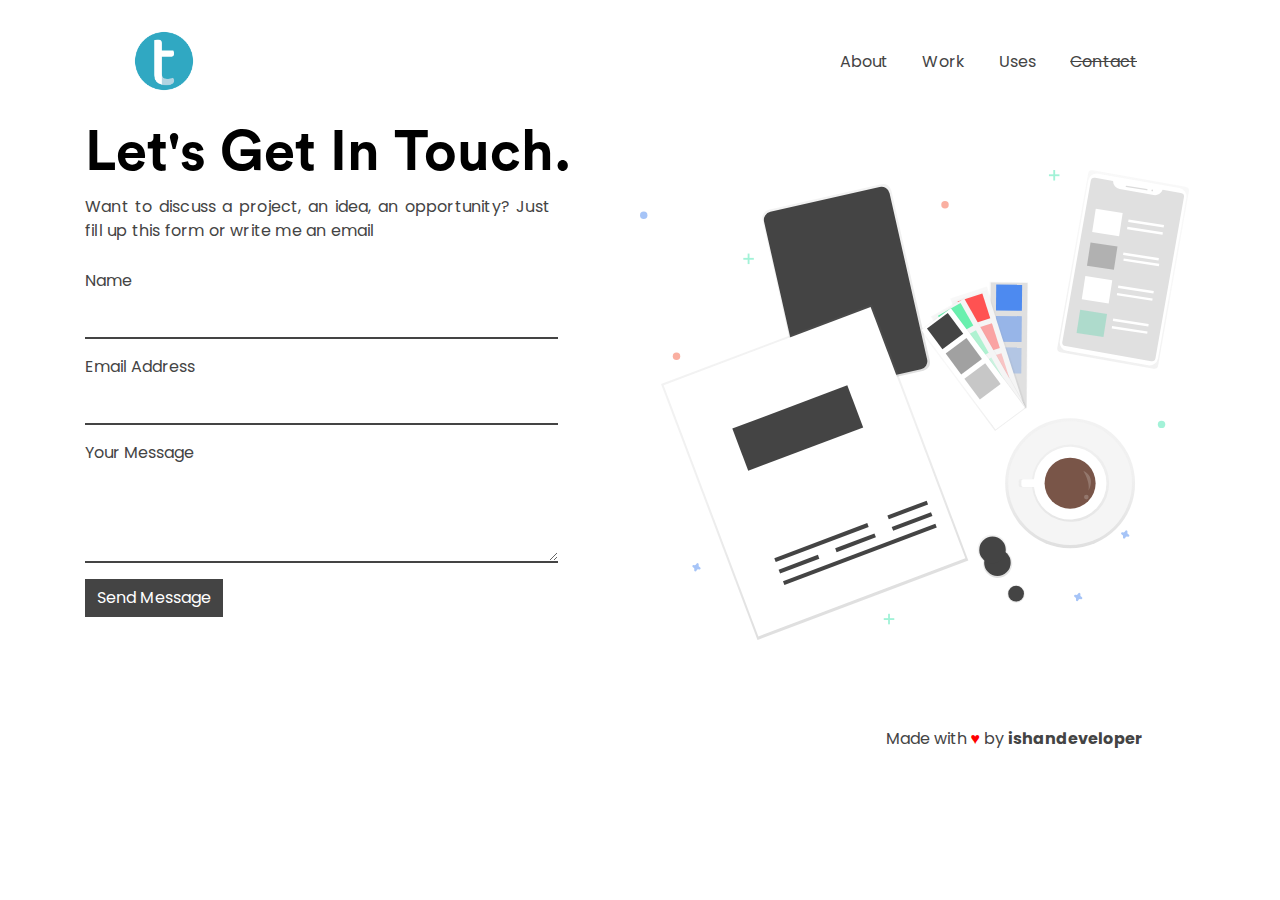
<file: contact.html>
<html>

<head>
    <script async src="https://www.googletagmanager.com/gtag/js?id=UA-159411627-1"></script>
    <script>
        window.dataLayer = window.dataLayer || [];

        function gtag() {
            dataLayer.push(arguments);
        }
        gtag('js', new Date());

        gtag('config', 'UA-159411627-1');
    </script>
    <link rel="stylesheet" href="https://cdnjs.cloudflare.com/ajax/libs/animate.css/3.7.2/animate.min.css">
    <link rel="stylesheet" href="https://stackpath.bootstrapcdn.com/bootstrap/4.4.1/css/bootstrap.min.css">
    <link rel="stylesheet" href="style.css">
    <meta charset="utf-8">
    <meta name="viewport" content="width=device-width, initial-scale=1.0, shrink-to-fit=yes">
    <meta charset="utf-8" />
    <link rel="stylesheet" href="https://use.fontawesome.com/releases/v5.5.0/css/all.css"
        integrity="sha384-B4dIYHKNBt8Bc12p+WXckhzcICo0wtJAoU8YZTY5qE0Id1GSseTk6S+L3BlXeVIU" crossorigin="anonymous">
    <meta name="Description"
        content="Ishan Sharma ishandeveloper Ishan Inc. Chandigarh, India www.ishandeveloper.com .NET | ML | AI | Python | UI/UX | App Developer | Flutter | Web Developer" />
    <title>Contact | Ishan Sharma</title>
    <link rel="icon" type="image/png" href="assets/img/favicon.png">
</head>

<body id="contact-body" style="overflow-x: hidden;">
    <div>
        <nav class="nav-desk">
            <center>
                <div class="nav-logo">
                    <a href="index.html"><img id="logo" src="assets/img/logo2.png"></a>
                </div>
                <div class="nav-items">
                    <ul>
                        <li><span><a href="about.html">About</a></span></li>
                        <li><span><a href="work.html">Work</a></span></li>
                        <li><span><a href="uses.html">Uses</a></span></li>
                        <li><span><a href="#" style="text-decoration: line-through;">Contact</a></span></li>
                    </ul>
                </div>

            </center>
        </nav>
        <div class="animated fadeIn row" style="width:100vw;animation-duration: 1.5s;">
            <div class="col-md-6" id="left-hero">
                <h1 class="hero-tag contact-hero animated fadeInLeft">Let's Get In Touch.</h1>
                <p class="hero-des contact-des animated fadeIn delay-1s">Want to discuss a project, an idea, an
                    opportunity? Just fill up this
                    form or write me an email <a target="_blank" href="mailto:ishandeveloper@outlook.com"><i
                            class="fas fa-envelope"></i></a>
                </p>
                <form class="input-container" method="POST"
                    action="https://script.google.com/macros/s/AKfycbxXnXVlCixiL89xlFlqgGmp3mQnQpR48x6CiZfHtw/exec">
                    <div class="form-group"><label for="name">Name</label><input type="text" name="name" id="name"
                            class="form-control" required=""></div>
                    <div class="form-group"><label for="email">Email Address</label><input type="email" name="email"
                            id="email" class="form-control" required=""></div>
                    <div class="form-group"><label for="message">Your Message</label><textarea rows="3" id="message"
                            name="message" class="form-control" required=""></textarea></div>
                    <button type="submit" class="submit animated bounce delay-4s learn-btn">
                        Send Message
                    </button>
                    <div style="display:none;" id="thankyou_message">
                        <h2>
                            <em>Thanks</em> for contacting us!
                            We will get back to you soon!
                        </h2>
                    </div>
                </form>
                <br>
                <!-- <div class="feedback"><a href="https://d474b570.nolt.io/">Have any feedback or suggestion?</a></div> -->

            </div>

            <div class="col-md-6" id="hero-right">
                <img class="animated fadeInRight" id="hero-img" src="assets/img/contact.svg">
            </div>

        </div>
        <div class="footer-full animated fadeIn delay-2s">
            <div id="contact-social" class="social-icons" style="display: inline;">
                <a target="_blank" href="mailto:ishandeveloper@outlook.com"><i class="fas fa-envelope"></i></a>
                <a target="_blank" href="https://instagram.com/developer.ishan"><i class="fab fa-instagram"></i></a>
                <a target="_blank" href="https://hackerrank.com/ishandeveloper"><i class="fab fa-hackerrank"></i></a>
                <a target="_blank" href="https://github.com/ishandeveloper"><i class="fab fa-github"></i></a>
                <a target="_blank" href="https://linkedin.com/in/ishandeveloper"><i class="fab fa-linkedin"></i></a>
            </div>
            <div class="footer-credits">
                Made with <span style="color:red">♥</span> by <a
                    href="https://github.com/ishandeveloper">ishandeveloper</a>
            </div>
        </div>
    </div>
    <div class="menu-wrap">
        <input type="checkbox" class="toggler">
        <div class="hamburger">
            <div></div>
        </div>
        <div class="menu">
            <div>
                <div>
                    <ul>
                        <li><a href="index.html">Home</a></li>
                        <li><a href="#">About</a></li>
                        <li><a href="work.html">Work</a></li>
                        <li><a href="#">Uses</a></li>
                        <li><a disabled href="#" style="text-decoration: line-through;">Contact</a></li>
                    </ul>
                </div>
            </div>
        </div>
    </div>
</body>

</html>
</file>
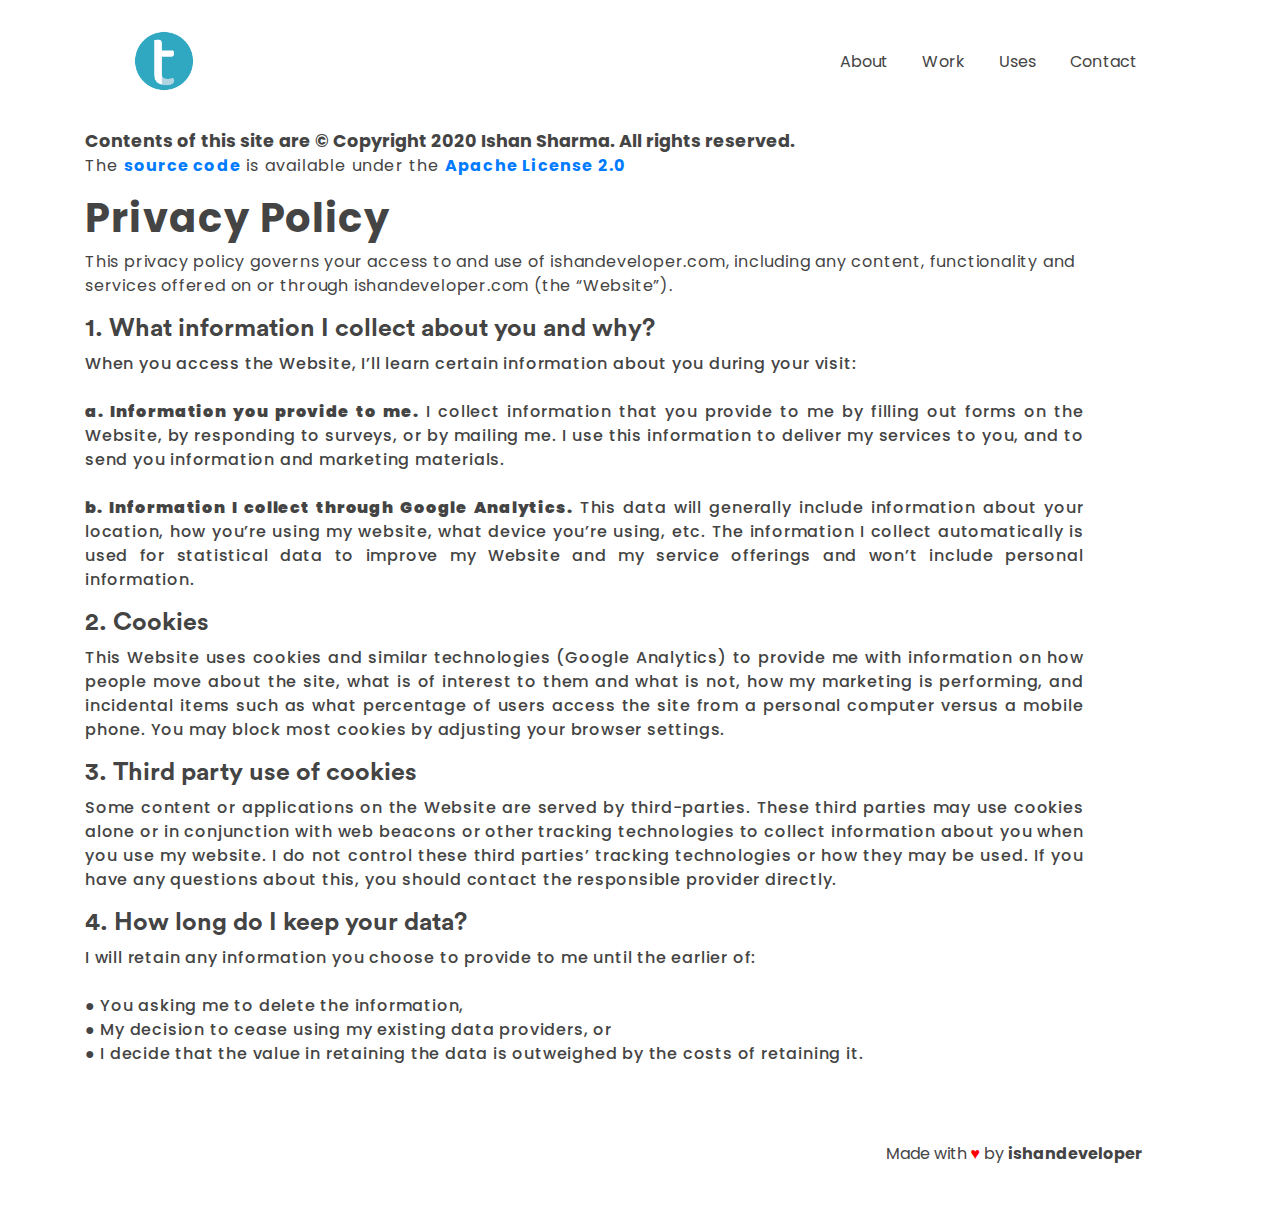
<file: legal.html>
<html>

<head>
    <script async src="https://www.googletagmanager.com/gtag/js?id=UA-159411627-1"></script>
    <script>
        window.dataLayer = window.dataLayer || [];

        function gtag() {
            dataLayer.push(arguments);
        }
        gtag('js', new Date());

        gtag('config', 'UA-159411627-1');
    </script>
    <link rel="stylesheet" href="https://cdnjs.cloudflare.com/ajax/libs/animate.css/3.7.2/animate.min.css">
    <link rel="stylesheet" href="https://stackpath.bootstrapcdn.com/bootstrap/4.4.1/css/bootstrap.min.css">
    <link rel="stylesheet" href="style.css">
    <meta charset="utf-8">
    <meta name="viewport" content="width=device-width, initial-scale=1.0, shrink-to-fit=yes">
    <meta charset="utf-8" />
    <link rel="stylesheet" href="https://use.fontawesome.com/releases/v5.5.0/css/all.css"
        integrity="sha384-B4dIYHKNBt8Bc12p+WXckhzcICo0wtJAoU8YZTY5qE0Id1GSseTk6S+L3BlXeVIU" crossorigin="anonymous">
    <meta name="Description"
        content="Ishan Sharma ishandeveloper Ishan Inc. Chandigarh, India www.ishandeveloper.com .NET | ML | AI | Python | UI/UX | App Developer | Flutter | Web Developer" />
    <title>Legal | Ishan Sharma</title>
    <link rel="icon" type="image/png" href="assets/img/favicon.png">
</head>

<body id="legal-body" style="overflow-x: hidden;">
    <div>
        <nav class="nav-desk">
            <center>
                <div class="nav-logo">
                    <a href="index.html"><img id="logo" src="assets/img/logo2.png"></a>
                </div>
                <div class="nav-items">
                    <ul>
                        <li><span><a href="about.html">About</a></span></li>
                        <li><span><a href="work.html">Work</a></span></li>
                        <li><span><a href="uses.html">Uses</a></span></li>
                        <li><span><a href="contact.html">Contact</a></span></li>
                    </ul>
                </div>

            </center>
        </nav>
        <div class="animated fadeIn row" style="width:100vw;animation-duration: 1.5s;">
            <div class="col-md-12" id="left-hero">
                <h1 id="legal-hero" class="hero-tag contact-hero copyright animated fadeInLeft"></h1>
                <p id="legal-hero-des" class="hero-des  animated fadeIn"><b><span class="copyright-legal">Contents of
                            this site are ©
                            Copyright 2020 Ishan Sharma. All rights reserved.</b></span><br>
                    The <a class="legal-links" href="https://github.com/ishandeveloper/Portfolio">source code</a> is
                    available under the <a class="legal-links"
                        href="https://raw.githubusercontent.com/ishandeveloper/Portfolio/master/LICENSE">Apache License
                        2.0</a>
                </p>

                <div class="privacy-policy animated fadeInUp delay-1s">
                    <h1>Privacy Policy</h1>
                    <p>This privacy policy governs your access to and use of ishandeveloper.com, including any content,
                        functionality and services offered on or through ishandeveloper.com (the “Website”).</p>

                    <h2>1. What information I collect about you and why?</h2>
                    <p class="legal-des">When you access the Website, I’ll learn certain information about you during
                        your visit: <br> <br><strong>a. Information you provide to me.</strong> I collect information
                        that you provide to me by filling out forms on the Website, by responding to surveys, or by
                        mailing me. I use this information to deliver my services to you, and to send you information
                        and marketing materials. <br> <br><strong>b. Information I collect through Google
                            Analytics.</strong> This data will generally include information about your location, how
                        you’re using my website, what device you’re using, etc. The information I collect automatically
                        is used for statistical data to improve my Website and my service offerings and won’t include
                        personal information.</p>

                    <h2>2. Cookies</h2>
                    <p class="legal-des">This Website uses cookies and similar technologies (Google Analytics) to
                        provide me with information on how people move about the site, what is of interest to them and
                        what is not, how my marketing is performing, and incidental items such as what percentage of
                        users access the site from a personal computer versus a mobile phone. You may block most cookies
                        by adjusting your browser settings.</p>

                    <h2>3. Third party use of cookies</h2>
                    <p class="legal-des">Some content or applications on the Website are served by third-parties. These
                        third parties may use cookies alone or in conjunction with web beacons or other tracking
                        technologies to collect information about you when you use my website. I do not control these
                        third parties’ tracking technologies or how they may be used. If you have any questions about
                        this, you should contact the responsible provider directly.</p>

                    <h2>4. How long do I keep your data?</h2>
                    <p class="legal-des">I will retain any information you choose to provide to me until the earlier of:
                        <br><br>● You asking me to delete the information,<br>
                        ● My decision to cease using my existing data providers, or<br>
                        ● I decide that the value in retaining the data is outweighed by the costs
                        of retaining it.</p>
                </div>

            </div>


        </div>
        <div class="footer-full animated fadeIn delay-2s">
            <div class="social-icons" style="display: inline;">
                <a target="_blank" href="mailto:ishandeveloper@outlook.com"><i class="fas fa-envelope"></i></a>
                <a target="_blank" href="https://instagram.com/developer.ishan"><i class="fab fa-instagram"></i></a>
                <a target="_blank" href="https://hackerrank.com/ishandeveloper"><i class="fab fa-hackerrank"></i></a>
                <a target="_blank" href="https://github.com/ishandeveloper"><i class="fab fa-github"></i></a>
                <a target="_blank" href="https://linkedin.com/in/ishandeveloper"><i class="fab fa-linkedin"></i></a>
            </div>
            <div class="footer-credits">
                Made with <span style="color:red">♥</span> by <a
                    href="https://github.com/ishandeveloper">ishandeveloper</a>
            </div>
        </div>
    </div>
    <div class="menu-wrap">
        <input type="checkbox" class="toggler">
        <div class="hamburger">
            <div></div>
        </div>
        <div class="menu">
            <div>
                <div>
                    <ul>
                        <li><a href="index.html">Home</a></li>
                        <li><a href="about.html">About</a></li>
                        <li><a href="work.html">Work</a></li>
                        <li><a href="#">Uses</a></li>
                        <li><a disabled href="contact.html" >Contact</a></li>
                    </ul>
                </div>
            </div>
        </div>
    </div>
</body>

</html>
</file>
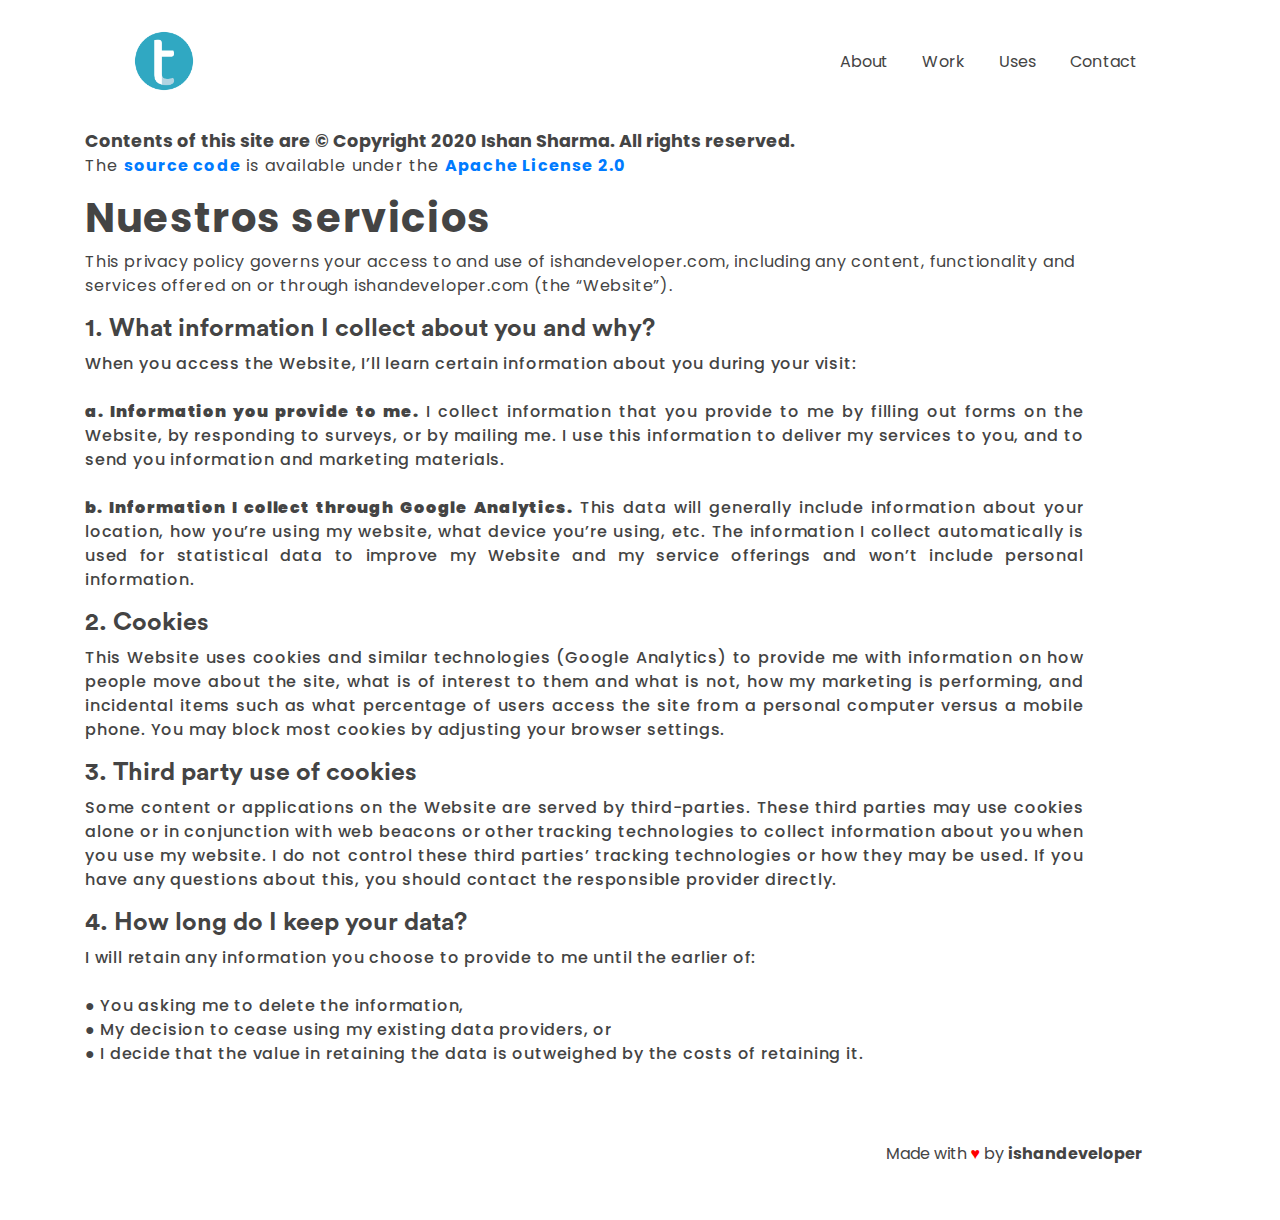
<file: servicios.html>
<html>

<head>
    <script async src="https://www.googletagmanager.com/gtag/js?id=UA-159411627-1"></script>
    <script>
        window.dataLayer = window.dataLayer || [];

        function gtag() {
            dataLayer.push(arguments);
        }
        gtag('js', new Date());

        gtag('config', 'UA-159411627-1');
    </script>
    <link rel="stylesheet" href="https://cdnjs.cloudflare.com/ajax/libs/animate.css/3.7.2/animate.min.css">
    <link rel="stylesheet" href="https://stackpath.bootstrapcdn.com/bootstrap/4.4.1/css/bootstrap.min.css">
    <link rel="stylesheet" href="style.css">
    <meta charset="utf-8">
    <meta name="viewport" content="width=device-width, initial-scale=1.0, shrink-to-fit=yes">
    <meta charset="utf-8" />
    <link rel="stylesheet" href="https://use.fontawesome.com/releases/v5.5.0/css/all.css"
        integrity="sha384-B4dIYHKNBt8Bc12p+WXckhzcICo0wtJAoU8YZTY5qE0Id1GSseTk6S+L3BlXeVIU" crossorigin="anonymous">
    <meta name="Description"
        content="Ishan Sharma ishandeveloper Ishan Inc. Chandigarh, India www.ishandeveloper.com .NET | ML | AI | Python | UI/UX | App Developer | Flutter | Web Developer" />
    <title>Legal | Ishan Sharma</title>
    <link rel="icon" type="image/png" href="assets/img/favicon.png">
</head>

<body id="legal-body" style="overflow-x: hidden;">
    <div>
        <nav class="nav-desk">
            <center>
                <div class="nav-logo">
                    <a href="index.html"><img id="logo" src="assets/img/logo2.png"></a>
                </div>
                <div class="nav-items">
                    <ul>
                        <li><span><a href="about.html">About</a></span></li>
                        <li><span><a href="work.html">Work</a></span></li>
                        <li><span><a href="uses.html">Uses</a></span></li>
                        <li><span><a href="contact.html">Contact</a></span></li>
                    </ul>
                </div>

            </center>
        </nav>
        <div class="animated fadeIn row" style="width:100vw;animation-duration: 1.5s;">
            <div class="col-md-12" id="left-hero">
                <h1 id="legal-hero" class="hero-tag contact-hero copyright animated fadeInLeft"></h1>
                <p id="legal-hero-des" class="hero-des  animated fadeIn"><b><span class="copyright-legal">Contents of
                            this site are ©
                            Copyright 2020 Ishan Sharma. All rights reserved.</b></span><br>
                    The <a class="legal-links" href="https://github.com/ishandeveloper/Portfolio">source code</a> is
                    available under the <a class="legal-links"
                        href="https://raw.githubusercontent.com/ishandeveloper/Portfolio/master/LICENSE">Apache License
                        2.0</a>
                </p>

                <div class="privacy-policy animated fadeInUp delay-1s">
                    <h1>Nuestros servicios</h1>
                    <p>This privacy policy governs your access to and use of ishandeveloper.com, including any content,
                        functionality and services offered on or through ishandeveloper.com (the “Website”).</p>

                    <h2>1. What information I collect about you and why?</h2>
                    <p class="legal-des">When you access the Website, I’ll learn certain information about you during
                        your visit: <br> <br><strong>a. Information you provide to me.</strong> I collect information
                        that you provide to me by filling out forms on the Website, by responding to surveys, or by
                        mailing me. I use this information to deliver my services to you, and to send you information
                        and marketing materials. <br> <br><strong>b. Information I collect through Google
                            Analytics.</strong> This data will generally include information about your location, how
                        you’re using my website, what device you’re using, etc. The information I collect automatically
                        is used for statistical data to improve my Website and my service offerings and won’t include
                        personal information.</p>

                    <h2>2. Cookies</h2>
                    <p class="legal-des">This Website uses cookies and similar technologies (Google Analytics) to
                        provide me with information on how people move about the site, what is of interest to them and
                        what is not, how my marketing is performing, and incidental items such as what percentage of
                        users access the site from a personal computer versus a mobile phone. You may block most cookies
                        by adjusting your browser settings.</p>

                    <h2>3. Third party use of cookies</h2>
                    <p class="legal-des">Some content or applications on the Website are served by third-parties. These
                        third parties may use cookies alone or in conjunction with web beacons or other tracking
                        technologies to collect information about you when you use my website. I do not control these
                        third parties’ tracking technologies or how they may be used. If you have any questions about
                        this, you should contact the responsible provider directly.</p>

                    <h2>4. How long do I keep your data?</h2>
                    <p class="legal-des">I will retain any information you choose to provide to me until the earlier of:
                        <br><br>● You asking me to delete the information,<br>
                        ● My decision to cease using my existing data providers, or<br>
                        ● I decide that the value in retaining the data is outweighed by the costs
                        of retaining it.</p>
                </div>

            </div>


        </div>
        <div class="footer-full animated fadeIn delay-2s">
            <div class="social-icons" style="display: inline;">
                <a target="_blank" href="mailto:ishandeveloper@outlook.com"><i class="fas fa-envelope"></i></a>
                <a target="_blank" href="https://instagram.com/developer.ishan"><i class="fab fa-instagram"></i></a>
                <a target="_blank" href="https://hackerrank.com/ishandeveloper"><i class="fab fa-hackerrank"></i></a>
                <a target="_blank" href="https://github.com/ishandeveloper"><i class="fab fa-github"></i></a>
                <a target="_blank" href="https://linkedin.com/in/ishandeveloper"><i class="fab fa-linkedin"></i></a>
            </div>
            <div class="footer-credits">
                Made with <span style="color:red">♥</span> by <a
                    href="https://github.com/ishandeveloper">ishandeveloper</a>
            </div>
        </div>
    </div>
    <div class="menu-wrap">
        <input type="checkbox" class="toggler">
        <div class="hamburger">
            <div></div>
        </div>
        <div class="menu">
            <div>
                <div>
                    <ul>
                        <li><a href="index.html">Home</a></li>
                        <li><a href="about.html">About</a></li>
                        <li><a href="work.html">Work</a></li>
                        <li><a href="#">Uses</a></li>
                        <li><a disabled href="contact.html" >Contact</a></li>
                    </ul>
                </div>
            </div>
        </div>
    </div>
</body>

</html>
</file>
<file: style.css>
@import url('https://fonts.googleapis.com/css?family=Poppins&display=swap');

@font-face {
    font-family: CircularStd;
    src: url(assets/fonts/CircularStd-Bold.eot);
    src: url("assets/fonts/CircularStd-Bold.eot?#iefix") format("embedded-opentype"), url("assets/fonts/CircularStd-Bold.woff") format("woff"), url("assets/fonts/CircularStd-Bold.ttf") format("truetype"), url("assets/fonts/CircularStd-Bold.svg#bcc26993292869431e54c666aafa8fcd") format("svg");
}

:root {
    --primary-color: none;
    --overlay-color: rgba(255, 255, 255, 0.9);
    --menu-speed: 0.75s;
    --light-text-color: #444;
    --black-color: #000;
    --white-color: #fff;
    --hero-color: black;
}

#page {
    max-width: 90%;
    margin: auto;
}

.work-hero-card{
    display: block;
    margin:0 auto;
    width:80%;
    background: #fff;
    align-items: center;g
    padding:0;
    /* border-radius: 10px; */
    padding-bottom: 15px;
    /* border:1px solid #44444450; */
    box-shadow: 1px 1px 20px #00000025;
    cursor: pointer;
    transition: all 1s;
    height: 100%;
    
}
#work-text{
    text-align: center;
    font-size: 1.5em;
}
.work-hero-card h1{
    padding-top: 20px;
    text-align: center;
    font-size: 0.8em;
    font-weight: bold;
}
.work-hero-card:hover{
    width:85%;
    box-shadow: 0px 0px 20px #88888875;
    animation:zoom 1s;
    /* filter: none; */
}
.work-card-hero-img{
    width:100%;
    display: block;
    /* border:1px solid #44444450; */
    /* border-radius: 10px; */
    border-bottom: none;
    margin:0 auto;
    left:0;
    right: 0;
}
.work-double-row{
    padding-left:120px;
    padding-right: 120px;
    margin-top: 80px;
}
.project-star {
    position: absolute;
    background: #ffff0080;
    border-radius: 50px;
    padding: 2px 6px;
    font-size: 0.8em;
    top: 40px;
    right: 0;
}

.project-star-mobile {
    display: none;
    background: #ffff0080;
    border-radius: 50px;
    padding: 2px 6px;
    width: 50%;
    margin-bottom: 10px;
    text-align: center;
    font-size: 0.8em;

}

#work-row {
    padding-left: 135px;
    padding-right: 135px;
    width: 100vw;
}

.work-hero {
    /* border:2px solid #444; */
    border-radius: 10px;
    /* box-shadow: 0px 0px 5px #444; */
    width: 90%;
    transition: width 1s;
}
.work-hero:hover{
    width: 95%;
}

.work-des {
    padding-top: 40px;

}

.work-des h1 {
    font-weight: bold;
}

.work-des p {
    text-align: justify;
    font-weight: 100;
}

.work-hero-img {
    width: 100%;
    border-radius: 10px;
}

.technologies h2 {
    font-size: 0.8em;
    font-weight: bold;
}

.tech-stack {
    cursor: pointer;
    margin-right: 10px;
    background: #f2f2f2;
    padding: 2px 4px;
    font-size: 0.8em;
    transition: background 1s;
}

.tech-stack:hover {
    background: beige;
}

.featured {
    margin-top: 10px;
}

.partners {
    /* background:#f2f2f2; */
    height: 50px;
    margin-right: 20px;
}

#partner-logo {
    height: 40px;
    cursor: pointer;
    transition: all 1s;
}

#partner-logo:hover {
    box-shadow: 0px 0px 10px #444;
}

.work-read {
    float: right;
    font-size: 0.8em;
}

.work-read:hover {
    background: #444;
    color: white !important;
    border: 2px solid #444 !important;
}

body {
    font-family: 'Poppins', sans-serif;
    color: var(--light-text-color);
    overflow-x: hidden;
}

.comingsoon h1 {
    font-size: 3em;
}

.comingsoon {
    position: absolute;
    margin: auto;
    top: 0;
    /* background: white; */
    text-align: center;
    right: 0;
    bottom: 0;
    left: 0;
    /* width: 40em; */
    height: 10em;
    animation: opac 0.1s ease-in-out 5;
}

.comingsoon a {
    color: #444;
    font-weight: bold;
    text-decoration: none;
    transition: font-size 1s;
}

.comingsoon a:hover {
    color: blue;
    font-size: 1.5em;
}

.social-icons a {
    color: var(--light-text-color);
    text-decoration: none;
    transition: all 1s;
}

.social-icons a:hover {
    color: #EB5F2F;
}

li span a {
    color: #444;
    text-decoration: none;

}

li span a:hover {
    color: #444;
    text-decoration: none;
}

.copyright-legal {
    font-size: 1.1em;
    color: #444;
    letter-spacing: 0px;
    text-align: left;
}

.legal-links {
    text-decoration: none;
    font-weight: bold;
    transition: all 1s;
}

.legal-links:hover {
    text-decoration: none;
    color: blue;
}

.legal a,
.legal a:hover,
.legal a:active {
    color: #444;
    text-decoration: none;
}

.privacy-policy h1 {
    font-size: 2.5em;
    /* font-family: 'CircularStd'; */
    font-weight: bold;
    letter-spacing: 0.1rem;
}

.privacy-policy h2 {
    font-size: 25px;
    font-family: 'CircularStd';
    /* letter-spacing: 0.1rem; */
}

.legal-des {
    text-align: justify;
    font-weight: 500;
}

.legal-des strong {
    /* font-size: 1.1em; */
    font-weight: 900;
}

.privacy-policy p {
    padding-right: 13vw;
    letter-spacing: 0.8px;
}

.nav-desk {
    height: 10vh;
    /* position: fixed; */
    display: block;
    width: 80vw;
    margin: auto;

    margin-top: 20px;
    left: 0;
    right: 0;
    /* background: black; */
}

.nav-logo {
    height: 100%;
    float: left;


}



.menu-wrap {
    position: fixed;
    top: 50px;
    right: 50px;
    z-index: 1;
    display: none;
}

.menu-wrap .toggler {
    position: absolute;
    top: 0px;
    right: 0;
    z-index: 2;
    cursor: pointer;
    width: 50px;
    height: 50px;
    opacity: 0;
}

.menu-wrap .hamburger {
    position: absolute;
    top: 0;
    right: 0;
    z-index: 1;
    width: 60px;
    height: 60px;
    padding: 1rem;
    background: var(--primary-color);
    display: flex;
    align-items: center;
    justify-content: center;
}

/* Hamburger Line */
.menu-wrap .hamburger>div {
    position: relative;
    flex: none;
    width: 100%;
    height: 2px;
    z-index: 1;
    background: black;
    display: flex;
    align-items: center;
    justify-content: center;
    transition: all 0.4s ease;
}

/* Hamburger Lines - Top & Bottom */
.menu-wrap .hamburger>div::before,
.menu-wrap .hamburger>div::after {
    content: '';
    position: absolute;
    z-index: 1;
    top: -10px;
    width: 100%;
    height: 2px;
    background: inherit;
}

/* Moves Line Down */
.menu-wrap .hamburger>div::after {
    top: 10px;
}

/* Toggler Animation */
.menu-wrap .toggler:checked+.hamburger>div {
    transform: rotate(135deg);
}

/* Turns Lines Into X */
.menu-wrap .toggler:checked+.hamburger>div:before,
.menu-wrap .toggler:checked+.hamburger>div:after {
    top: 0;
    transform: rotate(90deg);
}

/* Rotate On Hover When Checked */
.menu-wrap .toggler:checked:hover+.hamburger>div {
    transform: rotate(225deg);
}

/* Show Menu */
.menu-wrap .toggler:checked~.menu {
    visibility: visible;
}

.menu-wrap .toggler:checked~.menu>div {
    transform: scale(1);
    transition-duration: var(--menu-speed);
}

.menu-wrap .toggler:checked~.menu>div>div {
    opacity: 1;
    transition: opacity 0.4s ease 0.4s;
}

.menu-wrap .menu {
    position: fixed;
    top: 0;
    right: 0;
    width: 100%;
    height: 100%;
    z-index: 1;
    visibility: hidden;
    overflow: hidden;
    display: flex;
    align-items: center;
    justify-content: center;
}

.menu-wrap .menu>div {
    background: var(--overlay-color);
    border-radius: 50%;
    width: 200vw;
    height: 200vw;
    display: flex;
    flex: none;
    align-items: center;
    justify-content: center;
    transform: scale(0);
    transition: all 0.4s ease;
}

.menu-wrap .menu>div>div {
    text-align: center;
    max-width: 90vw;
    max-height: 100vh;
    opacity: 0;
    transition: opacity 0.4s ease;
}

.menu-wrap .menu>div>div>ul>li {
    list-style: none;
    color: var(--white-color);
    font-size: 1.5rem;
    padding: 1rem;
}

.menu-wrap .menu>div>div>ul>li>a {
    color: inherit;
    text-decoration: none;
    transition: color 0.4s ease;
}


.legal {
    position: absolute;
    bottom: 25px;
    right: 25px;
}


.hero-tag {
    margin-top: 6vh;
    text-align: left;
    font-size: 4em;
    font-weight: bold;
    color: var(--hero-color);
    font-family: 'CircularStd', sans-serif;
}

.contact-hero {
    margin-top: 0vh;
    font-size: 3.5em;
}

.hero-des {
    padding-right: 60px;
    text-align: justify;
    /* font-weight: 800; */
    letter-spacing: 1.2;
}

.contact-des {
    letter-spacing: 0.2;
}

.input-container {
    padding: 10px 0px;
}

.form-group {
    margin-bottom: 1rem;
}

label {
    display: inline-block;
    margin-bottom: 0.5rem;
}

.form-control {
    height: calc(2.25rem + 2px);
    padding: .5rem .75rem;
    width: 90%;
    font-size: 1rem;
    line-height: 1.5;
    color: #495057;
    background: none;
    border: none;
    border-bottom: 2px solid #444;
    border-radius: 0rem;
    transition: all .5s ease-in-out;
    outline: none;
}

.form-control:focus {
    outline: none;
    border-bottom: 2px solid blue;
    box-shadow: none;
}

.form-control:hover {
    background: whitesmoke;
}

/* input:focus, textarea:focus, select:focus{
    outline: none;
} */
.learn-btn {
    padding: 5px 10px;
    background: var(--light-text-color);
    color: white;
    border: 2px solid var(--light-text-color);
    letter-spacing: 0.1;
    transition: all 1s;
}

.contact-des a {
    text-decoration: none;
    color: #444;
    transition: color 1s;
}

.contact-des a:hover {
    color: blue;
}

.learn-btn:hover {
    background: blue;
    border: 2px solid blue;
}

.contact-btn {
    margin-left: 6px;
    padding: 5px 10px;
    color: var(--light-text-color);
    background: none;
    border: 2px solid var(--light-text-color);
    transition: all 1s;
}

.contact-btn:hover {
    color: #EB5F2F;
    border: 2px solid #EB5F2F;
}

#hero-img {
    margin-top: 50px;
    width: 90%;
}

#left-hero {
    padding-left: 100px;
}

#logo {
    margin-top: 5px;
    height: 80%;
    padding: 6px;

}

/* .nav-items{
    color:black;
    float:right;
} */
ul {
    float: right;
    /* color:white; */
    list-style: none;
    padding: 30px 0px;
}

li {
    /* text-transform: uppercase; */
    display: inline;
    font-size: 16px;
    letter-spacing: 0.1;
    padding: 0px 15px;
}

.social-icons {
    margin-top: 30%;
}

.footer-full {
    width: 80vw;
    margin: 0 auto;
    padding: 30px 10px;
    padding-top: 100px;
    position: relative;
    bottom: 0;
    left: 0;
    right: 0;
}

.footer-credits {
    float: right;
    /* display: inline; */
}

.footer-credits a {
    color: #444;
    font-weight: bold;
    text-decoration: none;
    transition: all 1s;
}

.footer-credits a:hover {
    color: blue;
    text-decoration: none;
    font-weight: bold;
}

.social-icons i {
    font-size: 2em;
    /* font-weight: 100; */
    padding: 0px 5px;
}

li span {
    position: relative;
    /* display: block; */
    cursor: pointer;
}

li span:before,
li span:after {
    content: '';
    position: absolute;
    width: 0%;
    height: 1px;
    top: 50%;
    margin-top: -0.5px;
    background: var(--black-color);
}

li span:before {
    left: -2.5px;
}

li span:after {
    right: 2.5px;
    background: var(--black-color);
    transition: width 0.8s cubic-bezier(0.22, 0.61, 0.36, 1);
}

.footer-full {
    padding-top: 60px;
}

li span:hover:before {
    background: var(--black-color);
    width: 100%;
    transition: width 0.5s cubic-bezier(0.22, 0.61, 0.36, 1);
}

li span:hover:after {
    background: transparent;
    width: 100%;
    transition: 0s;
}

#index-body {
    /* background: url('assets/img/mobile.png'); */
    background-size: cover;
    background-repeat: no-repeat;
    background-position: center;
}

/* Tablets */
@media (min-width: 768px) and (max-width: 1024px) {
    #left-hero {
        padding-left: 80px;
        flex: 0 0 100% !important;
        max-width: 100% !important;

    }

    #work-row {
        padding-left: 50px;
        padding-right: 50px;
    }

    .work-hero {
        width: 100%;
    }

    #hero-right {
        display: none;
    }
    .work-double-row{
        padding-left: 30px;
        padding-right: 30px;
    }
    #index-body {
/*         background: url('assets/img/mobile.png'); */
        background-size: cover;
        background-repeat: no-repeat;
        background-position: center;
        height: 100vh;
        width: 100vw;
    }
    /* .work-double-row{
        padding-left: 50px;
        padding-right: 50px;
    } */

}

/* #logo {
    display: none;
} */

@media only screen and (max-width: 768px) {

    /* For mobile phones: */
    .nav-items {
        width: 0;
        height: 0;
        display: none;
    }
    .work-double-row{
        padding:30px 20px;
        padding-bottom: 0;
    }
    .work-hero-card{
        width:100%;
        margin-bottom: 25px;
    }
    #row-3{
        margin-top: 0px;
        padding:0 20px;
    }
    #index-body {
/*         background: url('assets/img/mobile.png'); */
        background-size: cover;
        background-repeat: no-repeat;
        background-position: center;
        height: 100vh;
    }

    #left-hero {
        padding-left: 50px;
        ;
    }

    #work-row {
        padding-right: 0;
        padding-left: 30px;
    }

    .work-des h1 {
        text-align: center;
    }

    .work-read {
        float: none;
    }

    #logo {
/*         display: none; */
        /* height: 65%;
        margin-top: 28px; */
    }

    .hero-tag {
        margin-top: 4vh;
        font-size: 2em;
    }

    #hero-right {
        display: none;
    }

    .hero-des {
        padding-right: 30px;
    }

    .menu-wrap {
        display: block;
    }

    .menu ul li {
        display: block !important;
    }

    .menu ul li a {
        color: var(--black-color) !important;
    }

    .menu-wrap .hamburger {
        z-index: 2;
    }

    .menu-wrap .toggler {
        z-index: 3;
    }

    .contact-hero {
        margin-top: 10vh;
    }

    .footer-full {
        text-align: center;
        padding-top: 40px !important;
    }

    #contact-social {
        margin-top: 10%;
    }

    .footer-credits {
        display: block;
        text-align: center;
        padding-top: 10px;
        float: none;
    }

    #legal-hero {
        margin-top: 5vh !important;
        text-align: left;
    }

    #legal-hero-des {
        padding-right: 10px;
        text-align: left;
        font-size: 0.8em;
    }

    .privacy-policy p {
        padding-right: 1vw;
        /* text-align: left; */
    }

    .project-star {
        display: none;
    }

    .project-star-mobile {
        display: block;
    }
}


::-webkit-scrollbar {
    width: 5px;
}

/* Track */
::-webkit-scrollbar-track {
    background: white;

}

/* Handle */
::-webkit-scrollbar-thumb {
    background: #444;
    border-radius: 50px;

}

/* Handle on hover */
::-webkit-scrollbar-thumb:hover {
    background: #555;

}
</file>
